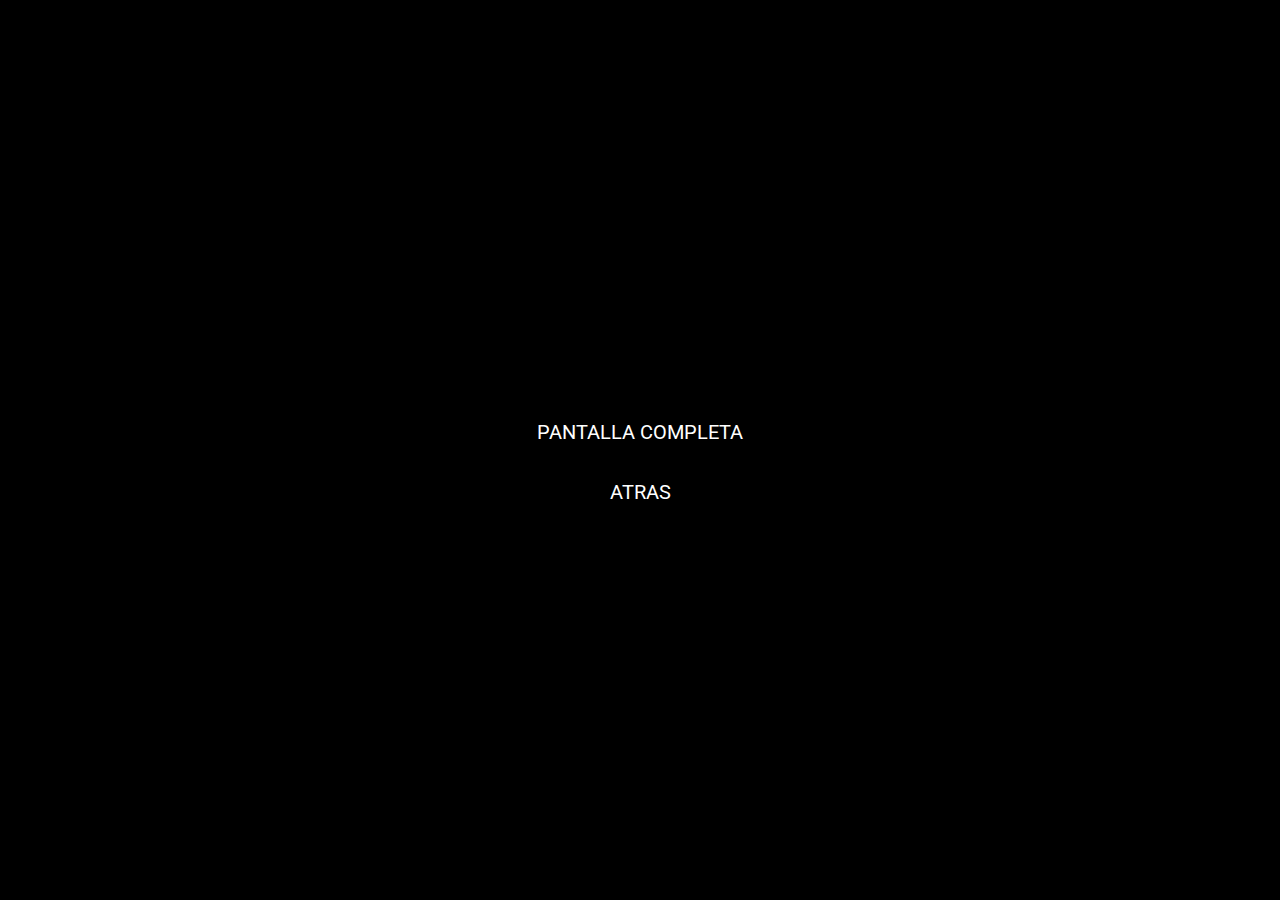
<file: ajustes.html>
<html>
<head>
    <title>AJUSTES</title>
    <link rel="preconnect" href="https://fonts.googleapis.com">
<link rel="preconnect" href="https://fonts.gstatic.com" crossorigin>
<link href="https://fonts.googleapis.com/css2?family=Roboto:wght@500&display=swap" rel="stylesheet">
    <link rel="stylesheet" href="ajustescss.css">
    <link rel="icon" type="image/jpg" href="https://png-1.vector.me/files/images/3/9/398540/aiga_departures_bg_preview"/>
    <script>
        function toggleFullScreen() {
           if (document.fullscreenElement || document.webkitFullscreenElement || document.mozFullScreenElement || document.msFullscreenElement) {
              exitFullScreen();
           } else {
              enterFullScreen();
           }
        }
  
        function enterFullScreen() {
           var element = document.documentElement;
           if (element.requestFullscreen) {
              element.requestFullscreen();
           } else if (element.webkitRequestFullscreen) {
              element.webkitRequestFullscreen();
           } else if (element.mozRequestFullScreen) {
              element.mozRequestFullScreen();
           } else if (element.msRequestFullscreen) {
              element.msRequestFullscreen();
           }
        }
  
        function exitFullScreen() {
           if (document.exitFullscreen) {
              document.exitFullscreen();
           } else if (document.webkitExitFullscreen) {
              document.webkitExitFullscreen();
           } else if (document.mozCancelFullScreen) {
              document.mozCancelFullScreen();
           } else if (document.msExitFullscreen) {
              document.msExitFullscreen();
           }
        }

        function atras() {
            window.location.href = "index.html";
        }
     </script>
</head>
<body>
    
    <div id="cajaBotones">
        
        <div id="boton">
           <div class="panta" onclick="toggleFullScreen()">PANTALLA COMPLETA</div>
           <div class="panta" onclick="atras()">ATRAS</div>
        </div>

    </div>


</body>

</html>
</file>
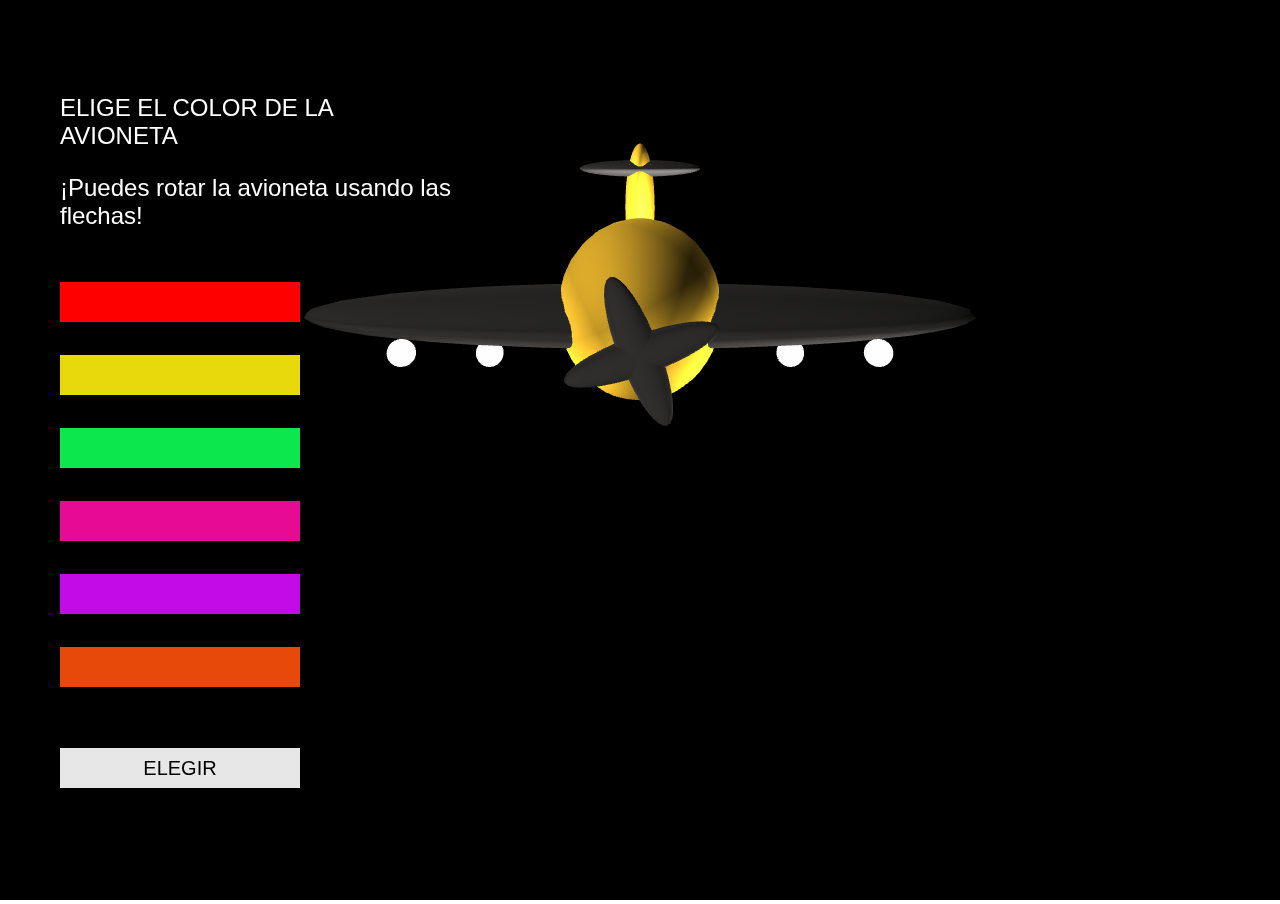
<file: color.html>
<!DOCTYPE html>
<html lang="en">
  <head>
    <link rel="icon" type="image/jpg" href="https://png-1.vector.me/files/images/3/9/398540/aiga_departures_bg_preview"/>
    <meta charset="UTF-8" />
    <meta http-equiv="X-UA-Compatible" content="IE=edge" />
    <meta name="viewport" content="width=device-width, initial-scale=1.0" />
    <title>Levity</title>
    <style>
      * {
        box-sizing: border-box;
      }

      body,
      html {
        margin: 0;
        padding: 0;
        overflow: hidden;
      }

      #contenedor {
  position: relative;
  width: 100%;
  height: 100%;
}

#texto {
  
  position: absolute;
  
  top: 50px;
  left: 50px;
  font-size: 24px;
  font-family: sans-serif;
  color: rgb(255, 255, 255);
  
  width: 500px;
  height: 87%;
  padding-top: 10px;
  padding-left: 10px;
  align-items: center;
  align-content: center;
  padding: 10px;
}

#rojo {
  background-color: rgb(255, 0, 0);
  width: 50%;
  height: 40px;
  border: none;
  
  



}
#amarillo {
  background-color: rgba(255, 239, 12, 0.904);
  width: 50%;
  height: 40px;
  border: none;
  
  



}
#verde {
  background-color: rgba(12, 255, 85, 0.904);
  width: 50%;
  height: 40px;
  border: none;
  
  



}
#rosa {
  background-color: rgba(255, 12, 162, 0.904);
  width: 50%;
  height: 40px;
  border: none;
  
  



}
#morado {
  background-color: rgba(214, 12, 255, 0.904);
  width: 50%;
  height: 40px;
  border: none;
  
  



}

#naranja {
  background-color: rgba(255, 81, 12, 0.904);
  width: 50%;
  height: 40px;
  border: none;
  
  



}

#siguiente {
  background-color: rgba(255, 255, 255, 0.904);
  width: 50%;
  height: 40px;
  border: none;
  color: black;

  font-size: 20px;
  



}
</style>
 </head>
  <body>

  <div id="contenedor">

    

    <div id="texto">
      <p>ELIGE EL COLOR DE LA <br>AVIONETA</p>
      <p>¡Puedes rotar la avioneta usando las flechas!</p><br>
      <div id="botones">
        
        
        <button id="rojo" data-color="#E12419"></button><br><br>
        <button id="amarillo" data-color="#D5C11C"></button><br><br>
        <button id="verde" data-color="#44EB4F"></button><br><br>
        <button id="rosa" data-color="#EB44C6"></button><br><br>
        <button id="morado" data-color="#A75DFF"></button><br><br>
        <button id="naranja" data-color="#FC6801"></button><br><br><br>
        <button id="siguiente" onclick="enviarcolor()">ELEGIR</button><br><br>
        </div>
      
      
      
      </div>
    <!-- Canvas where the render shows -->
    <canvas id="myCanvas"></canvas>

    <!-- Aquí va todo el código de three.js -->
    <script type="module">

var boton1 = document.getElementById("rojo");
var boton2 = document.getElementById("amarillo");
var boton3 = document.getElementById("verde");
var boton4 = document.getElementById("rosa");
var boton5 = document.getElementById("morado");
var boton7 = document.getElementById("naranja");
var boton6 = document.getElementById("siguiente");

var colordeavioneta01 = 0xE1AF2C;
var colordeavioneta02 = 0xE1AF2C;



boton1.addEventListener("click", function() {

  colordeavioneta02 = boton1.getAttribute("data-color");
  material.color.set(colordeavioneta02);
	
  });

      
  boton2.addEventListener("click", function() {

colordeavioneta02 = boton2.getAttribute("data-color");
material.color.set(colordeavioneta02);

});

boton3.addEventListener("click", function() {

colordeavioneta02 = boton3.getAttribute("data-color");
material.color.set(colordeavioneta02);

});

boton4.addEventListener("click", function() {

colordeavioneta02 = boton4.getAttribute("data-color");
material.color.set(colordeavioneta02);

});
boton5.addEventListener("click", function() {

colordeavioneta02 = boton5.getAttribute("data-color");
material.color.set(colordeavioneta02);

});

boton7.addEventListener("click", function() {

colordeavioneta02 = boton7.getAttribute("data-color");
material.color.set(colordeavioneta02);

});
      



      // 📚  Librerías importadas para hacer funcionar three.js y el OrbitControls
      import * as THREE from './js/three.module.js';
      import { OrbitControls } from './js/OrbitControls.js';
      import { TWEEN } from './js/tween.module.min.js';

      // ⚙️ Renderer
      var renderer = new THREE.WebGLRenderer({
        canvas: document.getElementById('myCanvas'),
        antialias: true,
      });
      renderer.setPixelRatio(window.decivePixelRatio);
      renderer.setSize(window.innerWidth, window.innerHeight);

      // 🎬 Creando nueva escena
      var scene = new THREE.Scene();
      
      
      
      
      // 📷 Creando nueva cámara de perspectiva
      var camera = new THREE.PerspectiveCamera(
        70,
        window.innerWidth / window.innerHeight,
        0.1,
        50
      );


      
      scene.add(camera);


      // 💻 Evento para redimensionar el 'canvas'//------------------------------------------
  // 📐 Sizes: Objeto donde se toman los tamaños interiores 'inner' de la ventana.
  const sizes = {                     
    width: window.innerWidth,
    height: window.innerHeight,
  };

 // 🖼 Tomando el 'canvas' mediante el id 'myCanvas' de nuestro HTML para cambiar sus dimensiones
  const canvas = document.getElementById('myCanvas');

 // 🎉 Evento que se ejecutará al redimensionar 'resize' nuestra ventana
  window.addEventListener('resize', () => {
    // Actualizando los valores del objeto 'sizes' con las medidas internas de la ventana
    sizes.width = window.innerWidth;
    sizes.height = window.innerHeight;

    // Actualización de los valores en la cámara como la relación-aspecto y la matriz de proyección.
    camera.aspect = sizes.width / sizes.height;
    camera.updateProjectionMatrix();

    // Aplicando al render el nuevo tamaño del 'viewport'
    renderer.setSize(sizes.width, sizes.height);
  });

      // 🎮 Añadiendo los OrbitControls
      var controls = new OrbitControls(camera, renderer.domElement);
      controls.enableDamping = true;
      controls.dampingFactor = 0.05;


      
      // 🛩️🛩️🛩️🛩️ Avioneta 🛩️🛩️🛩️🛩️

      // Elementos
      const geometry = new THREE.SphereGeometry(1, 32, 16);
      const material = new THREE.MeshLambertMaterial({ color: colordeavioneta01});
      
      const fuselaje = new THREE.Mesh(geometry, material);
      
      fuselaje.material.color.set(colordeavioneta02);

      fuselaje.scale.x = 2;



  
      
        boton6.addEventListener("click", function() {
          localStorage.setItem("color", colordeavioneta02);
          
          
          
          window.location.href='avioneta RMY.html';
          

		});
      
      const materialalas = new THREE.MeshLambertMaterial({ color: 0x302F2E});
      const alas = new THREE.Mesh(geometry, materialalas);
      alas.scale.y = 0.3;
      alas.scale.z = 4;
      alas.position.y = -0.01;
      alas.position.x = 0.4;
      


      
      const estabilizador_vertical = new THREE.Mesh(geometry, material);
      estabilizador_vertical.scale.x = 0.5;
      estabilizador_vertical.scale.y = 0.8;
      estabilizador_vertical.scale.z = 0.2;
      estabilizador_vertical.position.x = -1.3;
      estabilizador_vertical.position.y = 1;
      

      const estabilizador_horizontal = new THREE.Mesh(geometry, materialalas);
      estabilizador_horizontal.scale.x = 0.4;
      estabilizador_horizontal.scale.y = 0.8;
      estabilizador_horizontal.scale.z = 0.1;
      estabilizador_horizontal.rotation.x = Math.PI * 0.5;
      estabilizador_horizontal.rotation.y = Math.PI * 1;
      estabilizador_horizontal.position.y = 1.5;
      estabilizador_horizontal.position.x = -1.3;
      

      
      const helice1 = new THREE.Mesh(geometry, materialalas);
      helice1.position.x = 2;
      helice1.scale.x = 0.1;
      helice1.scale.y = 0.8;
      helice1.scale.z = 0.2;
      

      const helice2 = helice1.clone();
      helice2.position.x = 2;
      helice2.rotation.x = Math.PI * 0.5;
      

      const luz = new THREE.SphereGeometry(.15, 32, 32);
      const materialDeFoco = new THREE.MeshBasicMaterial({ color: 0xFFFFFF, transparent : true});
      const foco01 = new THREE.Mesh(luz, materialDeFoco);
       
       foco01.position.x = 1;
       foco01.position.z = 1.7;
       foco01.position.y = -.3;
       foco01.scale.x = 1.4;

      materialDeFoco.opacity = 1;



      const luz2 = new THREE.SphereGeometry(.15, 32, 32);
      const materialDeFoco2 = new THREE.MeshBasicMaterial({ color: 0xFFFFFF, transparent : true});
      const foco02 = new THREE.Mesh(luz2, materialDeFoco2);
       
       foco02.position.x = 1;
       foco02.position.z = 2.7;
       foco02.position.y = -.3;
       foco02.scale.x = 1.4;

      materialDeFoco.opacity = 1;
      
      const luz3 = new THREE.SphereGeometry(.15, 32, 32);
      const materialDeFoco3 = new THREE.MeshBasicMaterial({ color: 0xFFFFFF, transparent : true});
      const foco03 = new THREE.Mesh(luz2, materialDeFoco2);
       
       foco03.position.x = 1;
       foco03.position.z = -2.7;
       foco03.position.y = -.3;
       foco03.scale.x = 1.4;

      materialDeFoco.opacity = 1;

      const luz4 = new THREE.SphereGeometry(.15, 32, 32);
      const materialDeFoco4 = new THREE.MeshBasicMaterial({ color: 0xFFFFFF, transparent : true});
      const foco04 = new THREE.Mesh(luz2, materialDeFoco2);
       
       foco04.position.x = 1;
       foco04.position.z = -1.7;
       foco04.position.y = -.3;
       foco04.scale.x = 1.4;

      materialDeFoco.opacity = 1;
      
      var luzfoco01 = new THREE.PointLight(0xFFFFFF, 2, 70);
      luzfoco01.position.x = 1;
      luzfoco01.position.z = 1.7;
      luzfoco01.position.y = -1;

      var luzfoco02 = new THREE.PointLight(0xFFFFFF, 2, 70);
      luzfoco02.position.x = 1;
      luzfoco02.position.z = -1.7;
      luzfoco02.position.y = -1;

      var luzfoco03 = new THREE.PointLight(0xFFFFFF, 2, 70);
      luzfoco03.position.x = 1;
      luzfoco03.position.z = -2.7;
      luzfoco03.position.y = -1;

      var luzfoco04 = new THREE.PointLight(0xFFFFFF, 2, 70);
      luzfoco04.position.x = 1;
      luzfoco04.position.z = 2.7;
      luzfoco04.position.y = -1;

    

      var focosgrup = new THREE.Group();
      focosgrup.add(
        foco01, foco02, foco03, foco04, luzfoco01, luzfoco02, luzfoco03
      );
      

      
      


      var focosgrup01 = new THREE.Group();
      focosgrup.add(
        focosgrup
      );
      


      


      var helice = new THREE.Group();
      helice.add(
      helice1,helice2
      );

      var toda_la_avioneta = new THREE.Group();
      toda_la_avioneta.add(
      fuselaje,alas,estabilizador_horizontal,estabilizador_vertical,helice, focosgrup
      );

      scene.add(toda_la_avioneta);



      //🔦 Luces
      var light01 = new THREE.PointLight(0xffffff, 1);
      light01.position.set(-10, 10, 5);
      scene.add(light01);

      var light02 = new THREE.PointLight(0xffffff, 1);
      light02.position.set(100, -10, 30);
      scene.add(light02);

      //Settings de la cámara
      camera.position.set(0, 0, 0);

      var reloj = new THREE.Clock();
      
      var velocidad = - 6;
      var amplitud = 0.3; 
     
      



      function luzfocos (){
    
        luzfoco01.intensity =  (Math.cos(reloj.getElapsedTime() * velocidad)*.5)+.5;
        luzfoco02.intensity =  (Math.cos(reloj.getElapsedTime() * velocidad)*.5)+.5;
        luzfoco03.intensity =  (Math.cos(reloj.getElapsedTime() * velocidad)*.5)+.5;
        luzfoco04.intensity =  (Math.cos(reloj.getElapsedTime() * velocidad)*.5)+.5;
        
        materialDeFoco.opacity = ((Math.cos(reloj.getElapsedTime()*velocidad)*.5)+.5);
        materialDeFoco2.opacity = ((Math.cos(reloj.getElapsedTime()*velocidad)*.5)+.5);
        



    }
      
  
    function ondulacion (){
      
      toda_la_avioneta.position.y = toda_la_avioneta.position.y + Math.sin(reloj.getElapsedTime() * velocidad)*amplitud;


    }





        



// Objeto de posiciones
var posiciones_originales = {
  posicion_en_x: -4,
  posicion_en_y: 0,
  posicion_en_z: 0,
  rotacion_en_x: 0, // 👈 Nuevas propiedades para rotar el objeto.
  rotacion_en_z: 0,
  rotacion_en_y: 0, // 👈 
 };

var nuevas_posiciones = {
  posicion_en_x: 3,
  posicion_en_y: 2,
  posicion_en_z: 0,
  rotacion_en_x : 0,
  rotacion_en_z: 0,
  rotacion_en_y: 0,
  
};


      // Objeto Tween ✨
       var tween = new TWEEN.Tween(posiciones_originales);
       tween.easing(TWEEN.Easing.Quadratic.Out);
        var tween_rotation = new TWEEN.Tween(posiciones_originales); //👈 Nuevo objeto 'tween'

      function magiatween (){
        tween.to(nuevas_posiciones, 2000);
  tween.start();
  

      }


    

      camera.position.set(4, 2, 0);
      


   // 🎮🎮🎮 Interacción  🎮🎮🎮
  

  document.addEventListener('keydown', function (event) {
    if (event.key === 'ArrowLeft') {
     
      tween_rotation.to({ rotacion_en_y: Math.PI * (-3 / 14) }, 200); // 👈 Personaliza
    
    tween_rotation.start();
     
    
    }else  if (event.key === 'ArrowRight') {
     
      tween_rotation.to({ rotacion_en_y: Math.PI * (3 / 16) }, 200); // 👈 Personaliza
    
    tween_rotation.start();
      
    } else if (event.key === 'Backspace') {
      
      tween_rotation.to({ rotacion_en_x: Math.PI * (4 / 2) }, 200); // 👈 Personaliza
    tween_rotation.repeat(0);
    tween_rotation.easing(TWEEN.Easing.Quadratic.InOut); // 👈 Personaliza
    tween_rotation.yoyo(true); 
    tween_rotation.start();
     
    
    } 
  });



 

      //🔥🔥🔥🔥🔥Rendering y animación🔥🔥🔥🔥🔥
      requestAnimationFrame(render);
      function render() {
        //💃 Animación
        helice.rotation.x += 200;
        
        
        luzfocos ();
        TWEEN.update();
        
        toda_la_avioneta.position.y = posiciones_originales.posicion_en_y;
        toda_la_avioneta.position.x = posiciones_originales.posicion_en_x;
         toda_la_avioneta.position.z = posiciones_originales.posicion_en_z;

          //💃 Animación
  toda_la_avioneta.rotation.z = posiciones_originales.rotacion_en_z; // 👈 
  toda_la_avioneta.rotation.x = posiciones_originales.rotacion_en_x; // 👈 
  toda_la_avioneta.rotation.y = posiciones_originales.rotacion_en_y; // 👈 
        
        
        
        ondulacion ();
        
        
        
        
        //Actualización del OrbitControls para generar la suavidad de movimiento
        controls.update();

        //Llamado para renderizar y volver a llamar a la misma función (render)
        renderer.render(scene, camera);
        requestAnimationFrame(render);
        requestAnimationFrame(ondulacion);
      }
    </script>
    
    </div>
  </body>
</html>
</file>
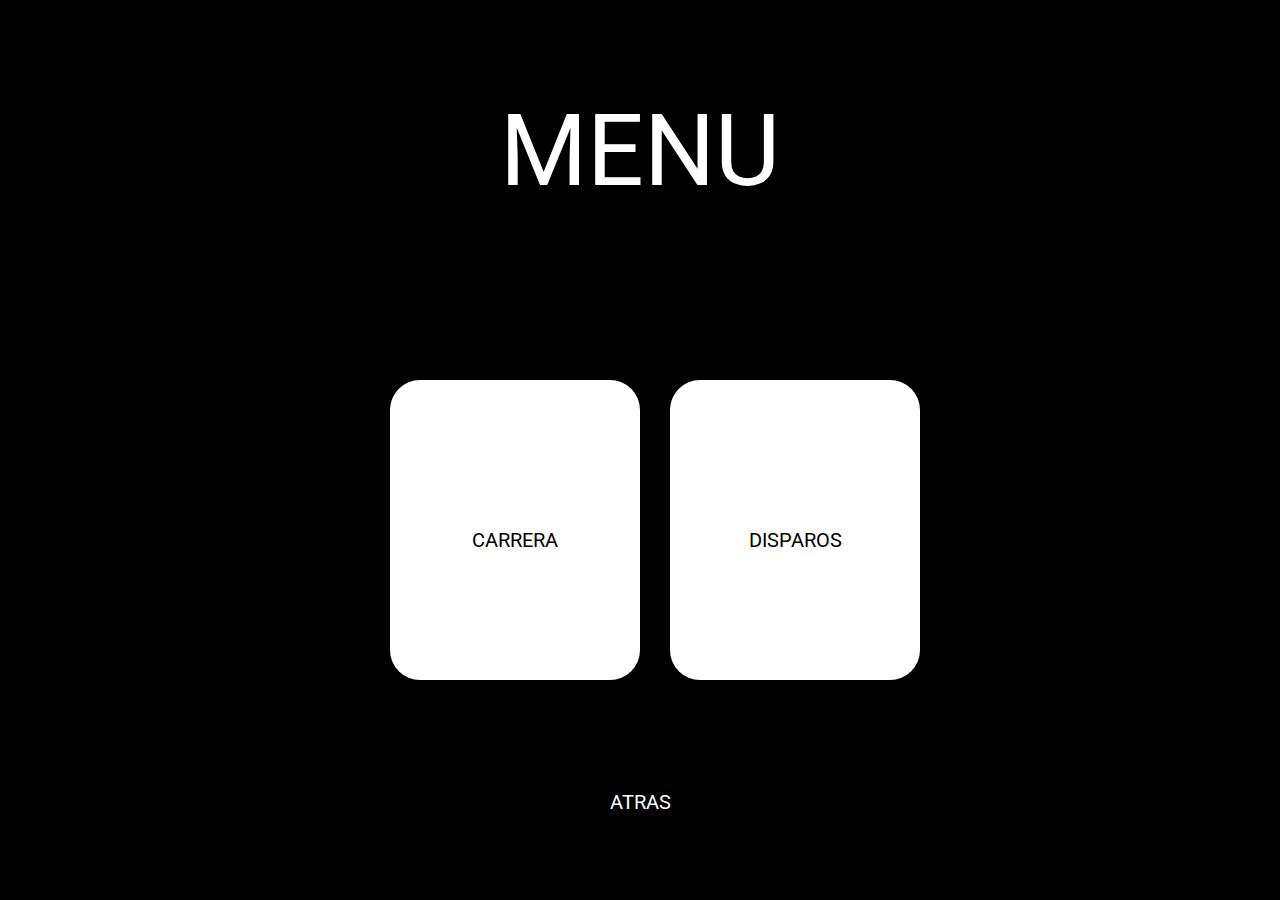
<file: menu.html>
<html>
    <head>
    <title>MENU</title> 
    <link rel="preconnect" href="https://fonts.googleapis.com">
<link rel="preconnect" href="https://fonts.gstatic.com" crossorigin>
<link href="https://fonts.googleapis.com/css2?family=Roboto:wght@500&display=swap" rel="stylesheet">
    <link rel="stylesheet" href="menuCss.css"> 
    <link rel="icon" type="image/jpg" href="https://png-1.vector.me/files/images/3/9/398540/aiga_departures_bg_preview"/>  
    </head>
    <body>
        <div id="caja">
            <div id="logo"> 
                <p id="menu">MENU</p></div>
        <div id="tergetas">
            <div class="targeta" onclick="carrera()">
                <p>CARRERA</p>
                
            </div>
            <div class="targeta" onclick="guerra()">
                <p>DISPAROS</p>
                
            </div>
            
            
        </div>
        <div id="atras" onclick="atras()"> 
            <p id="atrass">ATRAS</p></div>
        </div>

        <script>
    
            function atras() {
                window.location.href = "index.html";
            }
        
            function guerra() {
                window.location.href = "guerra.html";
            }
        
            function carrera() {
                window.location.href = "color.html";
            }
        
            </script>
    </body>
</html>
</file>
<file: ajustescss.css>
*{
margin: 0px;
padding: 0px;
}

#cajabotones {

    width: 100%;
    height: 100%;
    background-color: black;
    display: flex;
    flex-direction: column;
    justify-content: center;
    align-items: center;
}

#boton{

    width: 100%;
    height: 500px;
    
    
    display: flex;
    flex-direction: column;
    justify-content: center;
    align-items: center;

}

.panta {
text-align: center;
    color: white;
width: 400px;
padding-top: 10px;
height: 30px;
background-color: black;
margin-top: 20px;
font-family: 'Roboto', sans-serif;
font-size: 20px;

}

.panta:hover {

    background-color: white;
    color: black;

}
</file>
<file: menuCss.css>
*{
    margin: 0px;
    padding: 0px;
}

#caja{
    width: 100%;
    height: 100%;
    background-color: black;
    display: flex;
    flex-direction: column;
    justify-content: center;
    align-items: center;
}
#logo{

    width: 100%;
    height: 200px;
    
    display: flex;
    flex-direction: column;
    justify-content: center;
    align-items: center;
    position: relative;
    z-index: 1;
    text-align: center;
}

#menu{
    color: white;
    font-size: 100px;
    width: 400px;
    margin-bottom: 40px;
    font-family: 'Roboto', sans-serif;
    margin-top: 0px;
}

#tergetas {

    width: 100%;
    height: 500px;
    
    display: flex;
    
    justify-content: center;
    align-items: center;

}

.targeta {

    width: 250px;
    height: 300px;
    background-color:white;
    margin-top: 20px;
    border-radius: 30px;
    float: left;
    margin-left: 30px;
    text-align: center;
    color: black;
    font-family: 'Roboto', sans-serif;
    font-size: 20px;
    display: flex;
    flex-direction: column;
    justify-content: center;
    align-items: center;
    position: relative;

}

p {
    
    margin-top: 20px;
}

.carrera {
    width: 230px;
}

.targeta:hover {
    
    color: white;
    background-color: black;
    
    box-shadow: 0 0 10px 5px rgba(255, 255, 255, 0.5);
    font-size: 30px;
    display: flex;
    flex-direction: column;
    justify-content: center;
    align-items: center;
    position: relative;

}

#atras {
    width: 400px;
    height: 60px;
    padding: 0px;
    color: white;
    font-family: 'Roboto', sans-serif;
    font-size: 20px;
    
    text-align: center;
}

#atras:hover {
    background-color: white;
    color: black;
}
</file>
